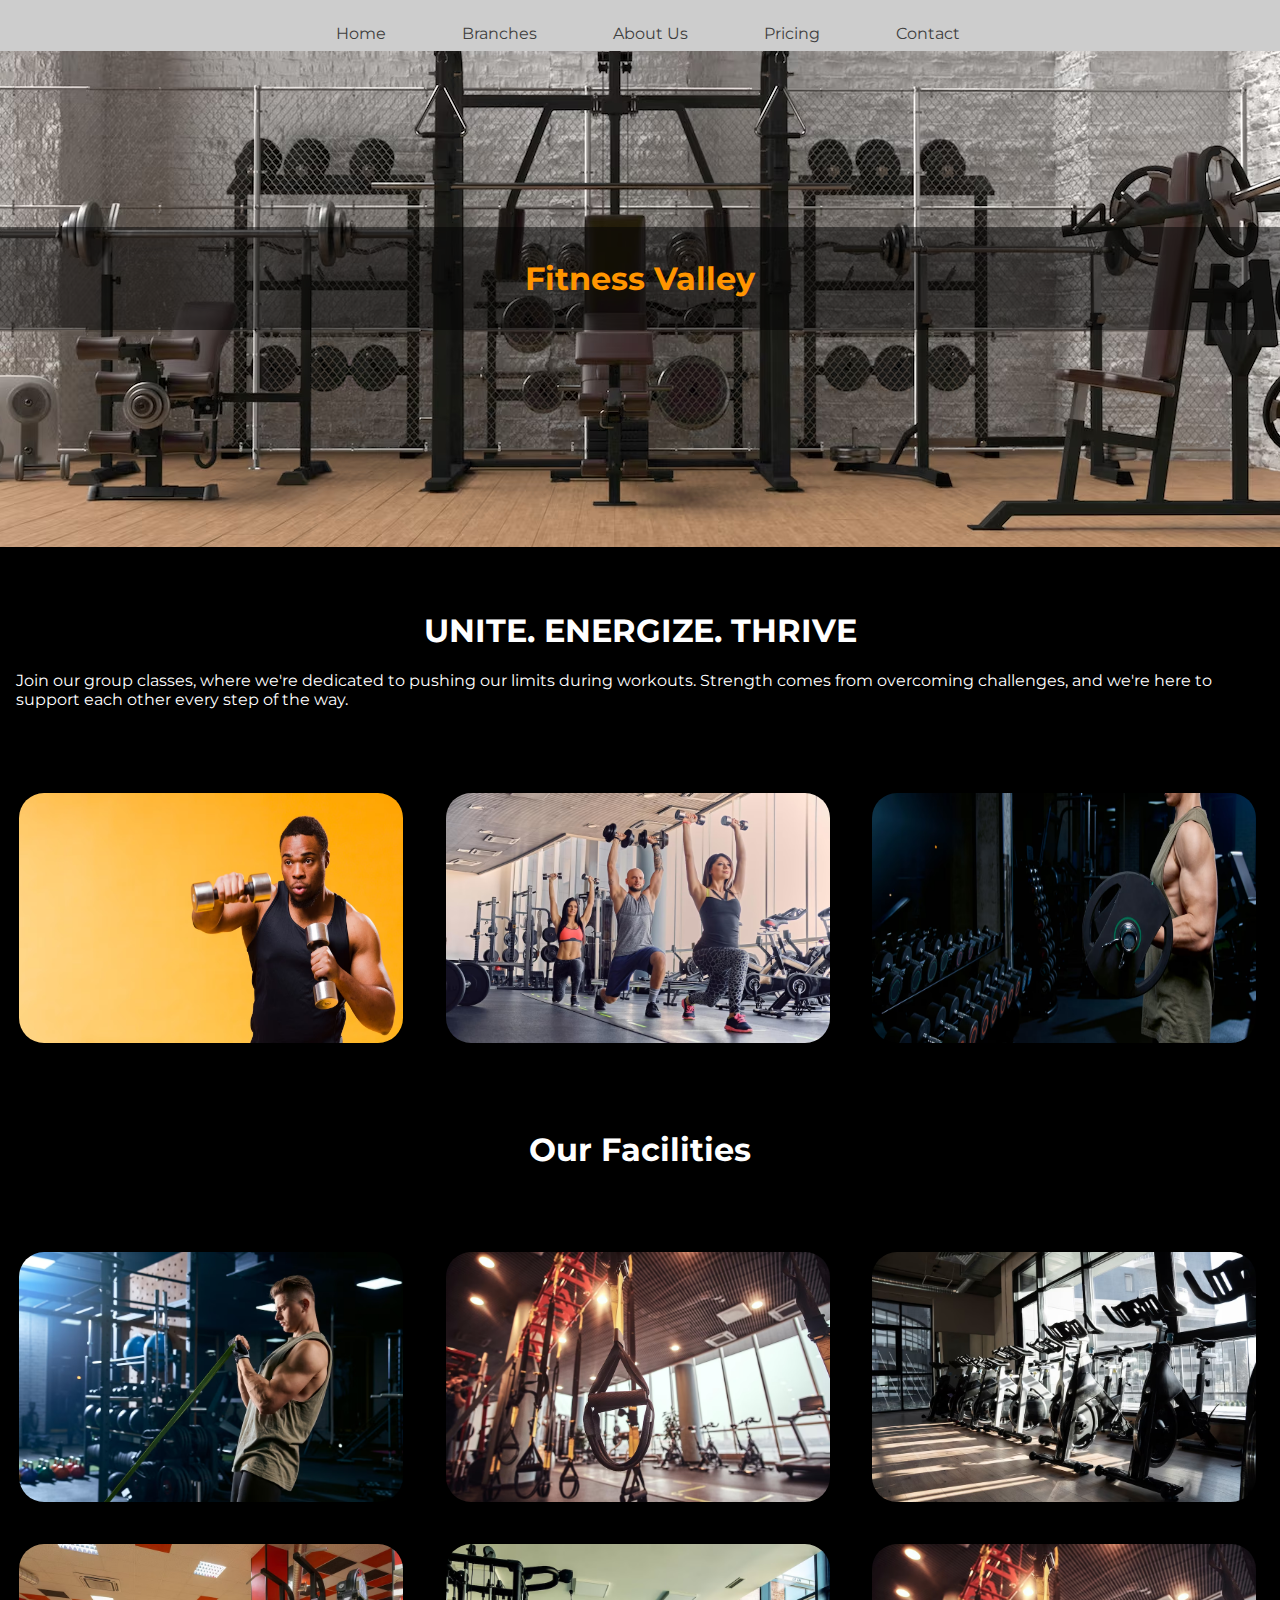
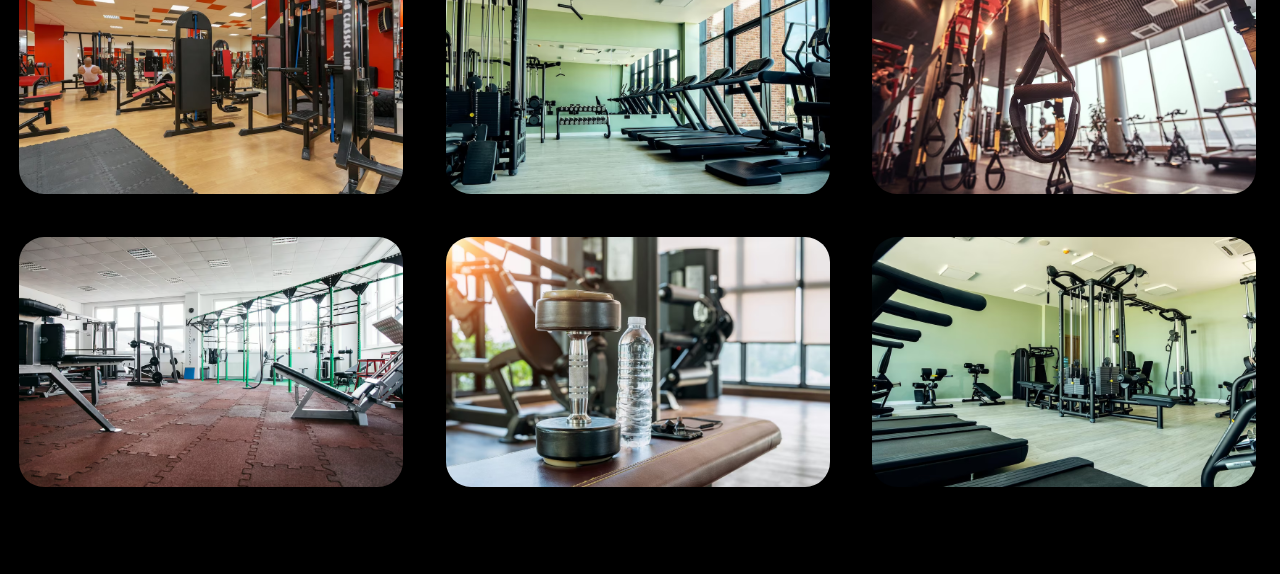
<file: index.html>
<html>

<head>
    <meta charset="UTF-8">
    <meta name="viewport" content="width=device-width, initial-scale=1.0">
    <title>Fittness Valley</title>
    <link rel="stylesheet" type="text/css" href="style.css">
    <link href="https://fonts.googleapis.com/css?family=Montserrat" rel="stylesheet" type="text/css">
</head>

<body>
    <div class="navigation">
        <ul>
            <a href="#">
                <li>Home</li>
            </a>
            <a href="#">
                <li>Branches</li>
            </a>
            <a href="./about.html">
                <li>About Us</li>
            </a>
            <a href="#">
                <li>Pricing</li>
            </a>
            <a href="#">
                <li>Contact</li>
            </a>
        </ul>
    </div>

    <div class="intro">
        <h1>Fitness Valley</h1>
    </div>
    <div class="summary">
        <h1>UNITE. ENERGIZE. THRIVE</h1>
        <p>Join our group classes, where we're dedicated to pushing our limits during workouts. Strength comes from
            overcoming challenges, and we're here to support each other every step of the way.</p>
    </div>

    <div class="photos">
        <img src="./assets/images/athletic-man-exercising.avif" />
        <img src="./assets/images/athletic-people.avif" />
        <img src="./assets/images/incognito-man.avif" />
    </div>


    <h1>Our Facilities</h1>

    <div class="photos">
        <img src="./assets/images/bodybuilder-training-arm.avif" />
        <img src="./assets/images/interior-equipment-modern-gym-close.avif" />
        <img src="./assets/images/gym-with-indoor.avif" />
        <img src="./assets/images/equipments-gym.avif" />
        <img src="./assets/images/health-club-without-people.avif" />
        <img src="./assets/images/interior-equipment-modern-gym-close.avif" />
        <img src="./assets/images/still-life-gym.avif" />
        <img src="./assets/images/dumbbells-fitness.avif" />
        <img src="./assets/images/exercise-machines-gym.avif" />
    </div>
</body>

</html>
</file>
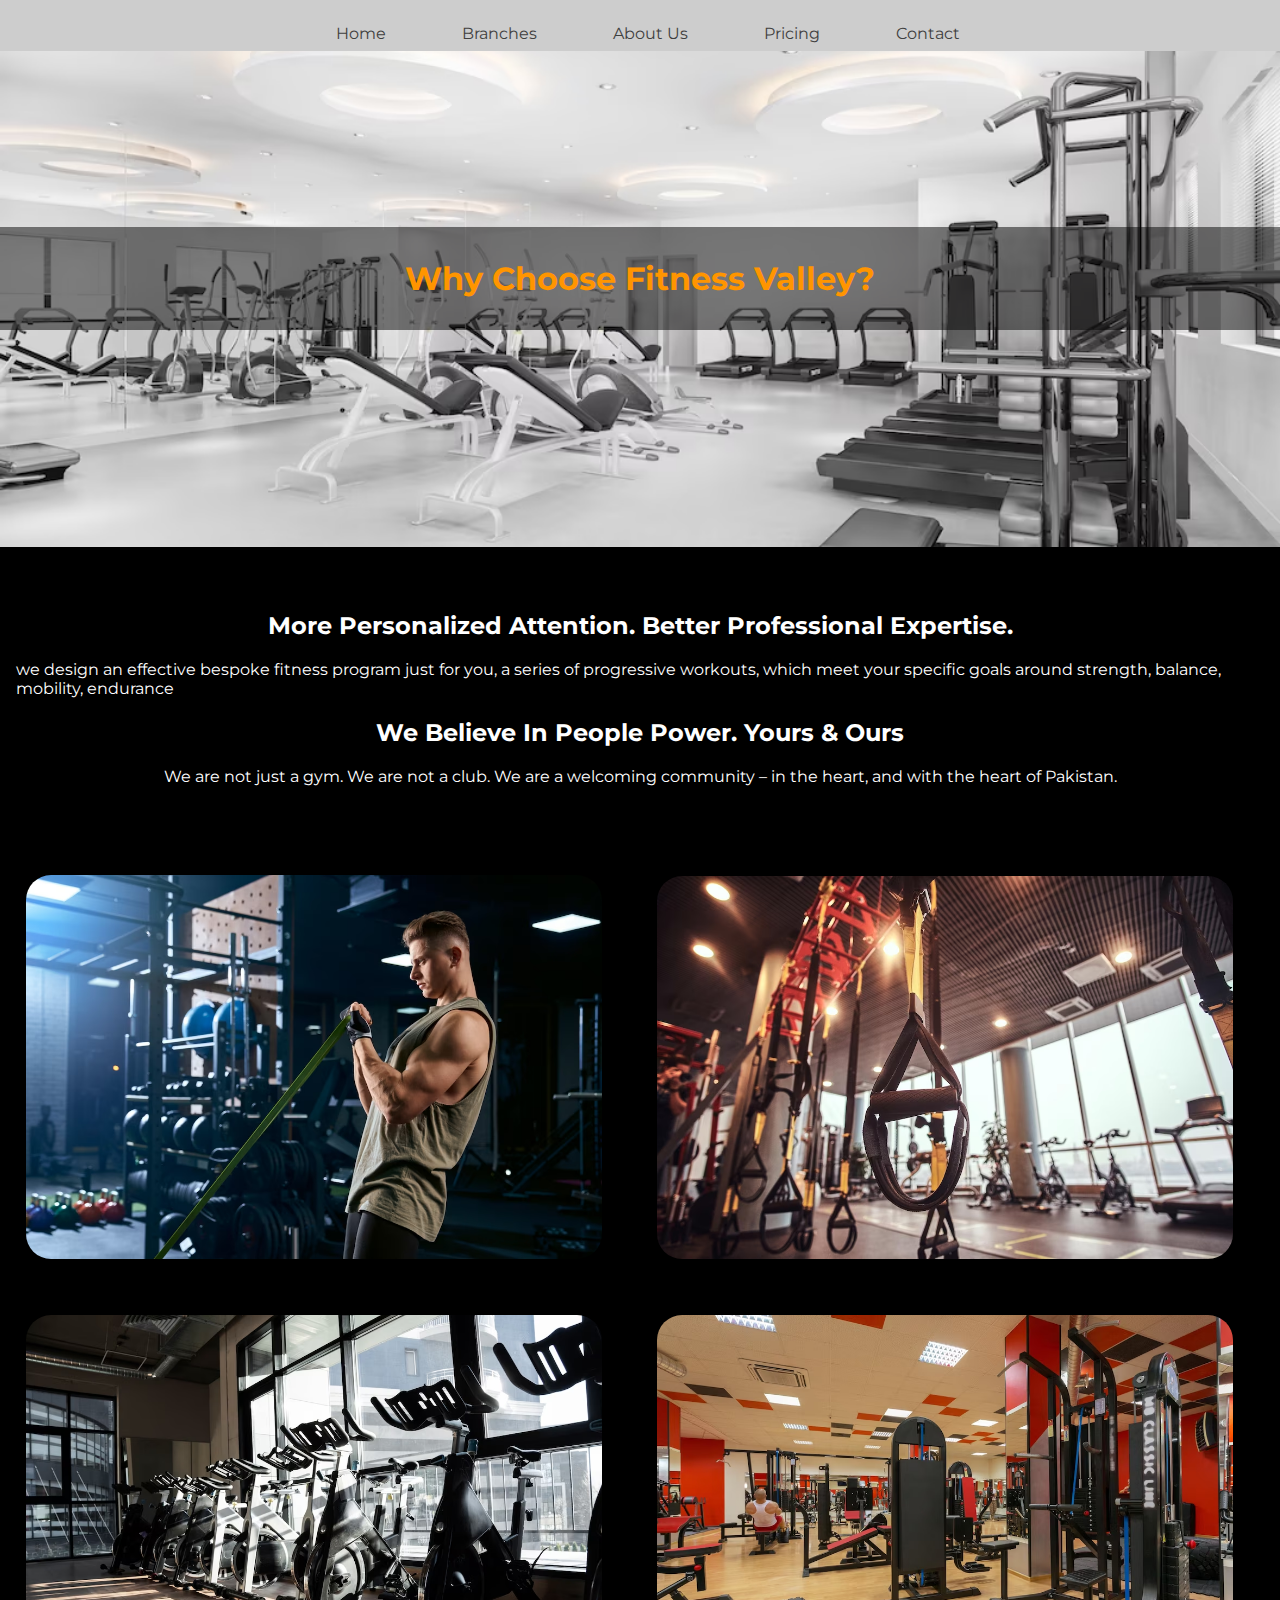
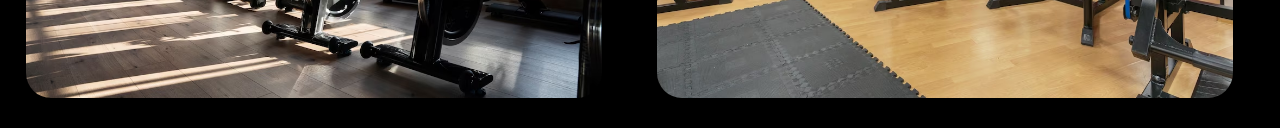
<file: about.html>
<!DOCTYPE html>
<html lang="en">

<head>
    <meta charset="UTF-8">
    <meta name="viewport" content="width=device-width, initial-scale=1.0">
    <link rel="stylesheet" type="text/css" href="style.css">
    <link href="https://fonts.googleapis.com/css?family=Montserrat" rel="stylesheet" type="text/css">
    <title>About Us</title>
</head>

<body>
    <div class="navigation">
        <ul>
            <a href="./index.html">
                <li>Home</li>
            </a>
            <a href="#">
                <li>Branches</li>
            </a>
            <a href="#">
                <li>About Us</li>
            </a>
            <a href="#">
                <li>Pricing</li>
            </a>
            <a href="#">
                <li>Contact</li>
            </a>
        </ul>
    </div>

    <div class="about-intro">
        <h1>Why Choose Fitness Valley?</h1>
    </div>
    <div class="about-summary">
        <h2>More Personalized Attention. Better Professional Expertise.</h2>
        <p>we design an effective bespoke fitness program just for you, a series of progressive workouts, which meet
            your specific goals around strength, balance, mobility, endurance</p>
        <h2>We Believe In People Power. Yours & Ours</h2>
        <p>We are not just a gym. We are not a club. We are a welcoming community – in the heart, and with the heart of
            Pakistan.</p>
    </div>

    <div class="about-photos">
        <img src="./assets/images/bodybuilder-training-arm.avif" />
        <img src="./assets/images/interior-equipment-modern-gym-close.avif" />
        <img src="./assets/images/gym-with-indoor.avif" />
        <img src="./assets/images/equipments-gym.avif" />
    </div>
</body>

</html>
</file>
<file: style.css>
body {
    font-family: Montserrat, sans-serif;
    font-size: 16px;
    margin: 0;
    background-color: rgb(0, 0, 0);
}

.navigation {
    display: flex;
    justify-content: center;
    padding-top: 1rem;
    background-color: rgb(205, 205, 205);
    color: rgb(63, 63, 63);
}

.intro {
    height: 30rem;
    padding-top: 1rem;
    background-image: url('./assets/images/cast-iron-dumbbell-weights.avif');
    background-position: center;
    background-repeat: none;
}

.intro h1 {
    color: rgb(255, 149, 0);
    font-size: 2rem;
    margin-top: 10rem;
    padding: 2rem;
    background-color: rgba(0.5, 0.5, 0.5, 0.5);
    text-align: center;
}

.about-intro {
    height: 30rem;
    padding-top: 1rem;
    background-image: url('./assets/images/modern-loft-gym-fitness.avif');
    background-size: 100%;
    background-position: center;
    background-repeat: none;
}

.about-intro h1 {
    color: rgb(255, 149, 0);
    font-size: 2rem;
    margin-top: 10rem;
    padding: 2rem;
    background-color: rgba(0.5, 0.5, 0.5, 0.5);
}

ul {
    list-style: none;
    margin: 0;
}

ul a {
    text-decoration: none;
}

li {
    color: rgb(63, 63, 63);
    padding: 0.5rem 1.5rem;
    margin-right: 1.5rem;
    display: inline-block;
}

.summary,
.about-summary,
.testimonial,
.photos,
.meetup {
    margin: 4em auto;
}

.summary,
.about-summary {
    padding: 0 1rem;
}

.summary p,
.about-summary p,
h2 {
    display: flex;
    justify-content: center;
    color: White;
}

.testimonial {
    background-color: rgb(82, 82, 82);
    height: 20rem;
    padding: 0 1rem;
    padding-top: 1rem;
    color: rgb(128, 255, 0)
}

.testimonial h1 {
    display: flex;
    justify-content: center;
    align-items: center;
    font-size: 2.5rem;
    color: rgb(255, 255, 255);
}

.photos img {
    width: 30%;
    height: 250px;
    margin: 1.5%;
    border-radius: 25px;
}

.about-photos img {
    width: 45%;
    margin: 2%;
    border-radius: 25px;
}

.meetup {
    margin-bottom: 2rem;
}

.meetup img {
    width: 50%;
    height: auto;
    display: block;
    margin: auto;
}

.meetup h1 {
    color: rgb(255, 255, 255);
    text-align: center;
}

h1 {
    display: grid;
    justify-content: center;
    color: white;
}

@media only screen and (max-width: 1048px) and (min-width: 640px) {
    .photos img {
        width: 100%;
        margin-left: 10px;
        margin-right: 10px;
    }

    .about-photos img {
        width: 45%;
        margin-left: 2%;
        margin-right: 2%;
    }
}

@media only screen and (max-width: 640px) and (min-width: 320px) {

    .testimonial h1 {
        display: flex;
        justify-content: center;
        align-items: center;
        font-size: 25px;
    }

    .navigation {
        display: flex;
        justify-content: center;
        padding-top: 1rem;
        background-color: rgb(205, 205, 205);
        color: rgb(63, 63, 63);
    }

    li {
        color: rgb(63, 63, 63);
        padding: 0.5rem 1.5rem;
        margin-right: 1.5rem;
        display: inline-block;
    }

    ul {
        list-style: none;
        margin: 0;
    }

    ul a {
        text-decoration: none;
    }

    .intro h1 {
        margin-top: 2rem;
    }

    .summary p,
    .about-summary p,
    h2 {
        display: flex;
        justify-content: center;
        color: White;
    }


    .intro {
        max-height: 200px;
    }

    .photos img {
        width: 100%;
        height: 250px;
        margin-left: 10px;
        margin-right: 10px;
    }

    li {
        display: block;
        text-align: center;
    }

    .about-intro {
        background-repeat: none;
    }
}

@media only screen and (max-width: 320px) and (min-width: 200px) {
    .testimonial h1 {
        display: flex;
        justify-content: center;
        align-items: center;
        font-size: 25px;
    }

    .about-intro {
        height: 20rem;
        padding-top: 1rem;
    }

    .photos img {
        width: 100%;
        height: 250px;
        margin: 10px 10px;
    }
}
</file>
